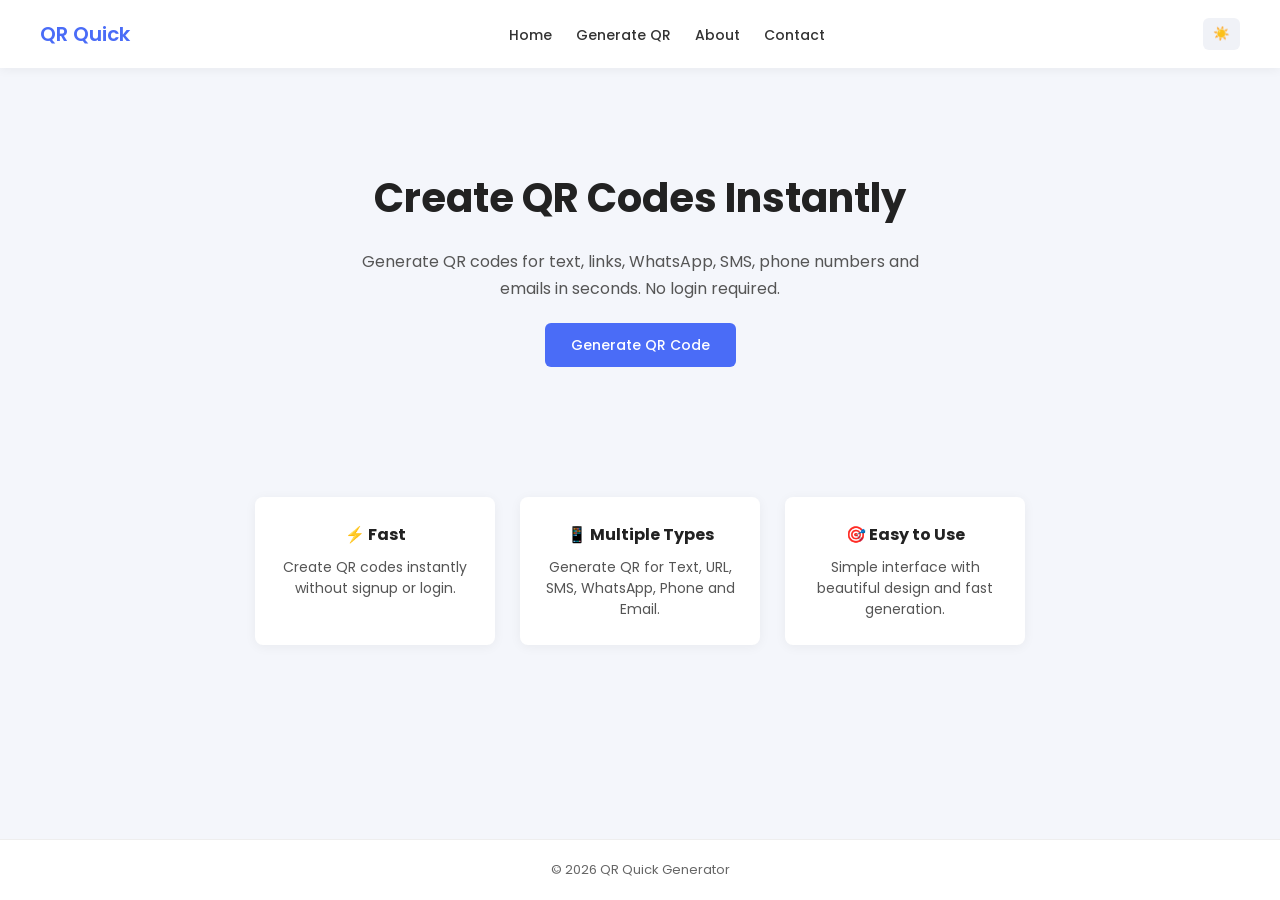
<file: index.html>
<!DOCTYPE html>
<html lang="en">

<head>

<meta charset="UTF-8">

<meta name="viewport" content="width=device-width, initial-scale=1.0">
<!-- Basic SEO -->

<title>Free QR Code Generator Online | Create QR for URL, WhatsApp, UPI, SMS</title>

<meta name="description" content="Generate QR codes instantly for URL, WhatsApp, SMS, Phone, Email and UPI payments. Free online QR Code Generator with download option. No login required.">

<meta name="keywords" content="qr code generator, free qr generator, create qr code online, whatsapp qr generator, upi qr generator, sms qr code, url qr code, qr code maker">

<meta name="author" content="QR Quick Generator">

<meta name="robots" content="index, follow">

<meta name="language" content="English">

<meta name="revisit-after" content="7 days">


<!-- Mobile Optimization -->

<meta name="viewport" content="width=device-width, initial-scale=1.0">


<!-- Open Graph (Social Sharing) -->

<meta property="og:title" content="Free QR Code Generator Online">

<meta property="og:description" content="Create QR codes for URL, WhatsApp, SMS, Phone, Email and UPI payments instantly.">

<meta property="og:type" content="website">

<meta property="og:url" content="https://qrcdgenerator.in">

<meta property="og:image" content="https://qrcdgenerator.in/assets/qr-preview.png">


<!-- Twitter Card -->

<meta name="twitter:card" content="summary_large_image">

<meta name="twitter:title" content="Free QR Code Generator Online">

<meta name="twitter:description" content="Create QR codes instantly for WhatsApp, UPI, URL and more.">

<meta name="twitter:image" content="https://qrcdgenerator.in/assets/qr-preview.png">


<!-- Canonical -->

<link rel="canonical" href="https://qrcdgenerator.in">
<title>QR Quick Generator</title>

<link rel="stylesheet" href="css/style.css">

<link href="https://fonts.googleapis.com/css2?family=Poppins:wght@300;400;500;600;700&display=swap" rel="stylesheet">
<link rel="icon" type="image/png" sizes="32x32" href="assets/favicon.png">

<link rel="apple-touch-icon" href="assets/favicon.png">
</head>

<body>

<header class="navbar">

<div class="logo">
QR Quick
</div>

<nav class="nav-links">

<a href="index.html">Home</a>

<a href="generator.html">Generate QR</a>

<a href="about.html">About</a>

<a href="contact.html">Contact</a>

</nav>

<button id="themeToggle">🌙</button>

</header>


<section class="hero">

<div class="hero-content">

<h1>Create QR Codes Instantly</h1>

<p>
Generate QR codes for text, links, WhatsApp, SMS, phone numbers and emails in seconds.
No login required.
</p>

<a href="generator.html" class="generate-btn">
Generate QR Code
</a>

</div>

</section>


<section class="features">

<div class="feature-card">

<h3>⚡ Fast</h3>

<p>
Create QR codes instantly without signup or login.
</p>

</div>


<div class="feature-card">

<h3>📱 Multiple Types</h3>

<p>
Generate QR for Text, URL, SMS, WhatsApp, Phone and Email.
</p>

</div>


<div class="feature-card">

<h3>🎯 Easy to Use</h3>

<p>
Simple interface with beautiful design and fast generation.
</p>

</div>

</section>


<footer>

<p>© 2026 QR Quick Generator</p>

</footer>


<!-- Scripts -->

<script src="js/maintenance.js"></script>

<script src="js/ui.js"></script>

</body>

</html>
</file>
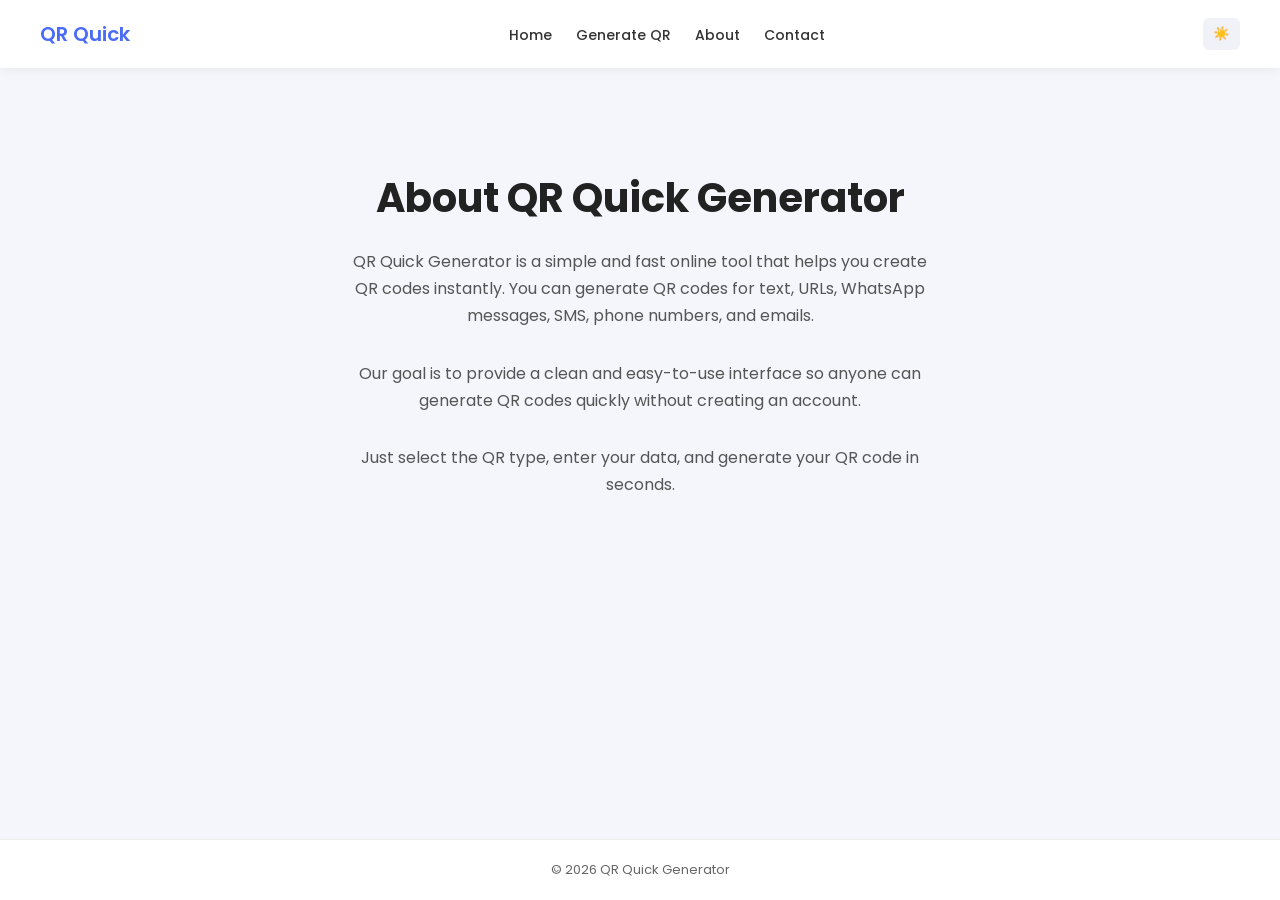
<file: about.html>
<!DOCTYPE html>
<html lang="en">

<head>

<meta charset="UTF-8">

<meta name="viewport" content="width=device-width, initial-scale=1.0">

<title>About - QR Quick Generator</title>

<link rel="stylesheet" href="css/style.css">

<link href="https://fonts.googleapis.com/css2?family=Poppins:wght@300;400;500;600;700&display=swap" rel="stylesheet">

</head>

<body>

<header class="navbar">

<div class="logo">
QR Quick
</div>

<nav class="nav-links">

<a href="index.html">Home</a>

<a href="generator.html">Generate QR</a>

<a href="about.html">About</a>

<a href="contact.html">Contact</a>

</nav>

<button id="themeToggle">🌙</button>

</header>


<section class="hero">

<div class="hero-content">

<h1>About QR Quick Generator</h1>

<p>
QR Quick Generator is a simple and fast online tool that helps you create QR codes instantly.
You can generate QR codes for text, URLs, WhatsApp messages, SMS, phone numbers, and emails.
</p>

<p>
Our goal is to provide a clean and easy-to-use interface so anyone can generate QR codes quickly without creating an account.
</p>

<p>
Just select the QR type, enter your data, and generate your QR code in seconds.
</p>

</div>

</section>


<footer>

<p>© 2026 QR Quick Generator</p>

</footer>


<!-- Scripts -->

<script src="js/maintenance.js"></script>

<script src="js/ui.js"></script>

</body>

</html>
</file>
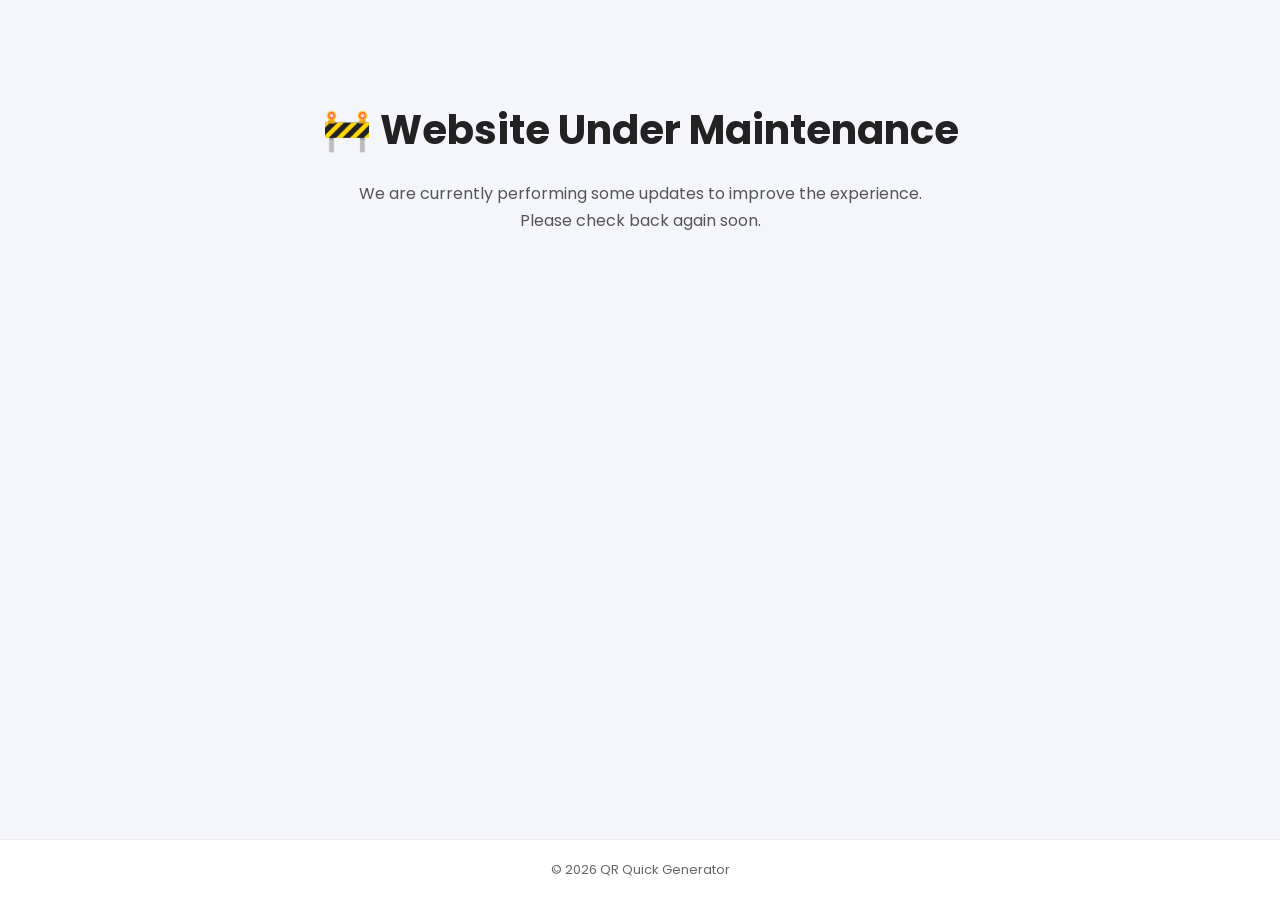
<file: maintenance.html>
<!DOCTYPE html>
<html lang="en">

<head>

<meta charset="UTF-8">

<meta name="viewport" content="width=device-width, initial-scale=1.0">

<title>Maintenance - QR Quick Generator</title>

<link rel="stylesheet" href="css/style.css">

<link href="https://fonts.googleapis.com/css2?family=Poppins:wght@300;400;500;600;700&display=swap" rel="stylesheet">

</head>

<body>


<section class="hero">

<div class="hero-content">

<h1>🚧 Website Under Maintenance</h1>

<p>
We are currently performing some updates to improve the experience.
Please check back again soon.
</p>

</div>

</section>


<footer>

<p>© 2026 QR Quick Generator</p>

</footer>


<!-- Only UI script allowed here -->

<script src="js/ui.js"></script>


</body>

</html>
</file>
<file: css/style.css>
*{
margin:0;
padding:0;
box-sizing:border-box;
font-family:'Poppins',sans-serif;
}

body{
background:#f4f6fb;
color:#222;
min-height:100vh;
display:flex;
flex-direction:column;
}


/* NAVBAR */

.navbar{
display:flex;
justify-content:space-between;
align-items:center;
padding:18px 40px;
background:white;
box-shadow:0 2px 10px rgba(0,0,0,0.05);
}

.logo{
font-size:20px;
font-weight:600;
color:#4a6cf7;
}

.nav-links a{
margin-left:20px;
text-decoration:none;
color:#333;
font-size:14px;
font-weight:500;
}

.nav-links a:hover{
color:#4a6cf7;
}

#themeToggle{
margin-left:20px;
border:none;
background:#f0f2f7;
padding:6px 10px;
border-radius:6px;
cursor:pointer;
}


/* HERO */

.hero{
padding:100px 20px;
text-align:center;
}

.hero h1{
font-size:40px;
margin-bottom:20px;
}

.hero p{
max-width:600px;
margin:auto;
line-height:1.7;
color:#555;
margin-bottom:30px;
}

.generate-btn{
background:#4a6cf7;
color:white;
padding:12px 26px;
border-radius:6px;
text-decoration:none;
font-size:14px;
font-weight:500;
}

.generate-btn:hover{
background:#3f5be0;
}


/* FEATURES */

.features{
display:flex;
justify-content:center;
gap:25px;
padding:40px 20px;
flex-wrap:wrap;
}

.feature-card{
background:white;
padding:25px;
border-radius:8px;
width:240px;
text-align:center;
box-shadow:0 2px 12px rgba(0,0,0,0.05);
}

.feature-card h3{
margin-bottom:10px;
font-size:16px;
}

.feature-card p{
font-size:14px;
color:#555;
}


/* GENERATOR */

.generator-section{
display:flex;
flex-direction:column;
align-items:center;
padding:50px 20px;
}

.generator-section h1{
margin-bottom:25px;
font-size:32px;
}

.generator-box{
background:white;
padding:30px;
border-radius:10px;
box-shadow:0 2px 15px rgba(0,0,0,0.08);
width:100%;
max-width:420px;
display:flex;
flex-direction:column;
gap:15px;
overflow:hidden;
}


/* INPUTS */

.generator-box input,
.generator-box textarea,
.generator-box select{
width:100%;
padding:12px;
border:1px solid #ddd;
border-radius:6px;
font-size:14px;
outline:none;
box-sizing:border-box;
}

.generator-box textarea{
min-height:80px;
resize:none;
}

.generator-box input:focus,
.generator-box textarea:focus,
.generator-box select:focus{
border-color:#4a6cf7;
}


/* BUTTON */

.generator-box button{
background:#4a6cf7;
color:white;
border:none;
padding:12px;
border-radius:6px;
font-size:14px;
cursor:pointer;
transition:0.2s;
}

.generator-box button:hover{
background:#3f5be0;
}


/* QR PREVIEW */

#qrPreview{
display:flex;
justify-content:center;
align-items:center;
padding:15px;
border:1px dashed #ccc;
border-radius:6px;
min-height:100px;
background:#fafafa;
}

#qrcode{
display:flex;
justify-content:center;
}


/* CONTACT */

#formStatus{
text-align:center;
font-size:14px;
margin-top:5px;
}


/* FOOTER */

footer{
margin-top:auto;
text-align:center;
padding:20px;
background:white;
font-size:13px;
color:#666;
border-top:1px solid #eee;
}


/* MOBILE */

@media(max-width:768px){

.navbar{
flex-direction:column;
gap:10px;
}

.nav-links{
display:flex;
flex-wrap:wrap;
justify-content:center;
}

.hero{
padding:70px 20px;
}

.hero h1{
font-size:30px;
}

.features{
flex-direction:column;
align-items:center;
}

.feature-card{
width:90%;
}

.generator-box{
width:95%;
}

}
</file>
